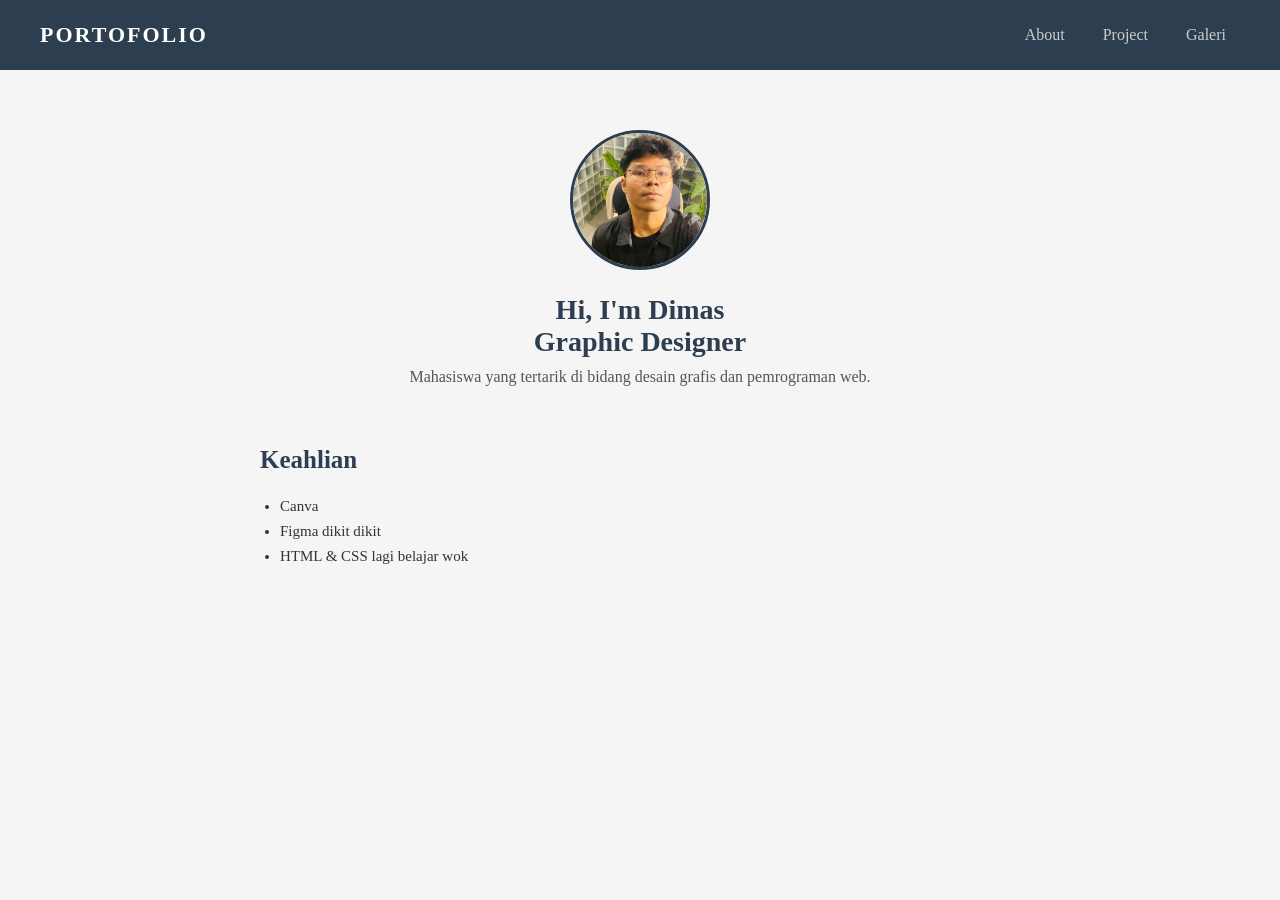
<file: index.html>
<!DOCTYPE html>
<html lang="id">
<head>
    <meta charset="UTF-8">
    <meta name="viewport" content="width=device-width, initial-scale=1.0">
    <title>Portofolio - Dimas</title>
    <link rel="stylesheet" href="style.css">
</head>
<body>

    <header class="navbar">
        <h1>PORTOFOLIO</h1>
        <ul>
            <li><a href="about.html">About</a></li>
            <li><a href="project.html">Project</a></li>
            <li><a href="gallery.html">Galeri</a></li>
        </ul>
    </header>

    <main>
        <img src="WhatsApp Image 2026-05-29 at 14.22.39 (1).jpeg" alt="Foto Profil">
        <h1>Hi, I'm Dimas<br>Graphic Designer</h1>
        <p>Mahasiswa yang tertarik di bidang desain grafis dan pemrograman web.</p>
    </main>

    <div class="skills-section">
        <h2>Keahlian</h2>
        <ul>
            <li>Canva</li>
            <li>Figma dikit dikit</li>
            <li>HTML & CSS lagi belajar wok</li>
        </ul>
    </div>

</body>
</html>
</file>
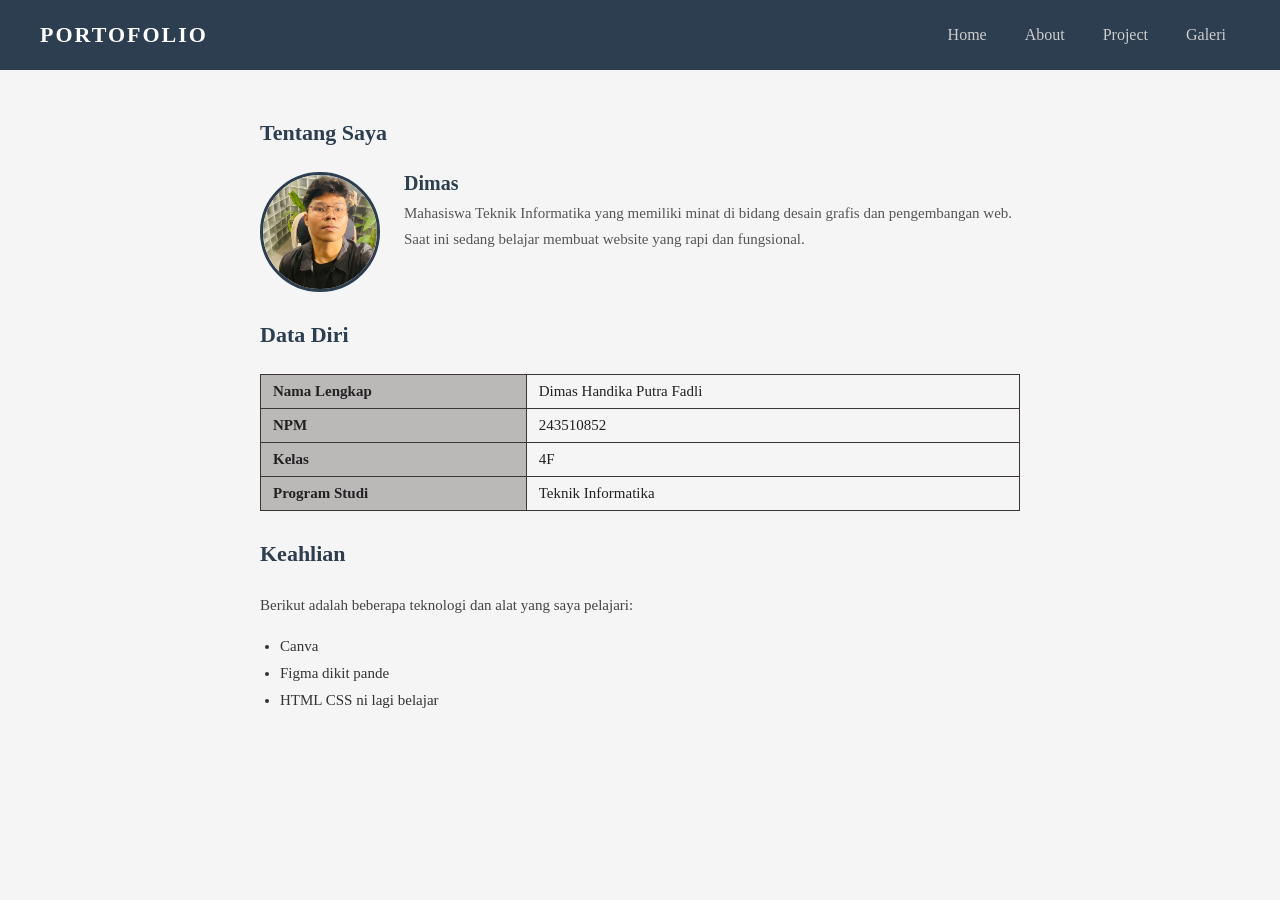
<file: about.html>
<!DOCTYPE html>
<html lang="id">
<head>
    <meta charset="UTF-8">
    <meta name="viewport" content="width=device-width, initial-scale=1.0">
    <title>About - Dimas</title>
    <link rel="stylesheet" href="style.css">
</head>
<body>

    <header class="navbar">
        <h1>PORTOFOLIO</h1>
        <ul>
            <li><a href="index.html">Home</a></li>
            <li><a href="about.html">About</a></li>
            <li><a href="project.html">Project</a></li>
            <li><a href="gallery.html">Galeri</a></li>
        </ul>
    </header>

    <div class="page-content">

        <h2>Tentang Saya</h2>

        <div class="about-profile">
            <img src="WhatsApp Image 2026-05-29 at 14.22.39 (1).jpeg" alt="Foto Profil Dimas">
            <div class="about-info">
                <h3>Dimas</h3>
                <p>Mahasiswa Teknik Informatika yang memiliki minat di bidang desain grafis dan pengembangan web. Saat ini sedang belajar membuat website yang rapi dan fungsional.</p>
            </div>
        </div>

        <h2>Data Diri</h2>
        <table class="about-detail-table">
            <tr>
                <td>Nama Lengkap</td>
                <td>Dimas Handika Putra Fadli</td>
            </tr>
            <tr>
                <td>NPM</td>
                <td>243510852</td>
            </tr>
            <tr>
                <td>Kelas</td>
                <td>4F</td>
            </tr>
            <tr>
                <td>Program Studi</td>
                <td>Teknik Informatika</td>
            </tr>
        </table>

        <h2 style="margin-top: 30px;">Keahlian</h2>
        <p>Berikut adalah beberapa teknologi dan alat yang saya pelajari:</p>
        <ul style="list-style: disc; padding-left: 20px;">
            <li style="padding: 5px 0; font-size: 15px; color: #333;">Canva</li>
            <li style="padding: 5px 0; font-size: 15px; color: #333;">Figma dikit pande</li>
            <li style="padding: 5px 0; font-size: 15px; color: #333;">HTML CSS ni lagi belajar</li>
        </ul>

    </div>

</body>
</html>
</file>
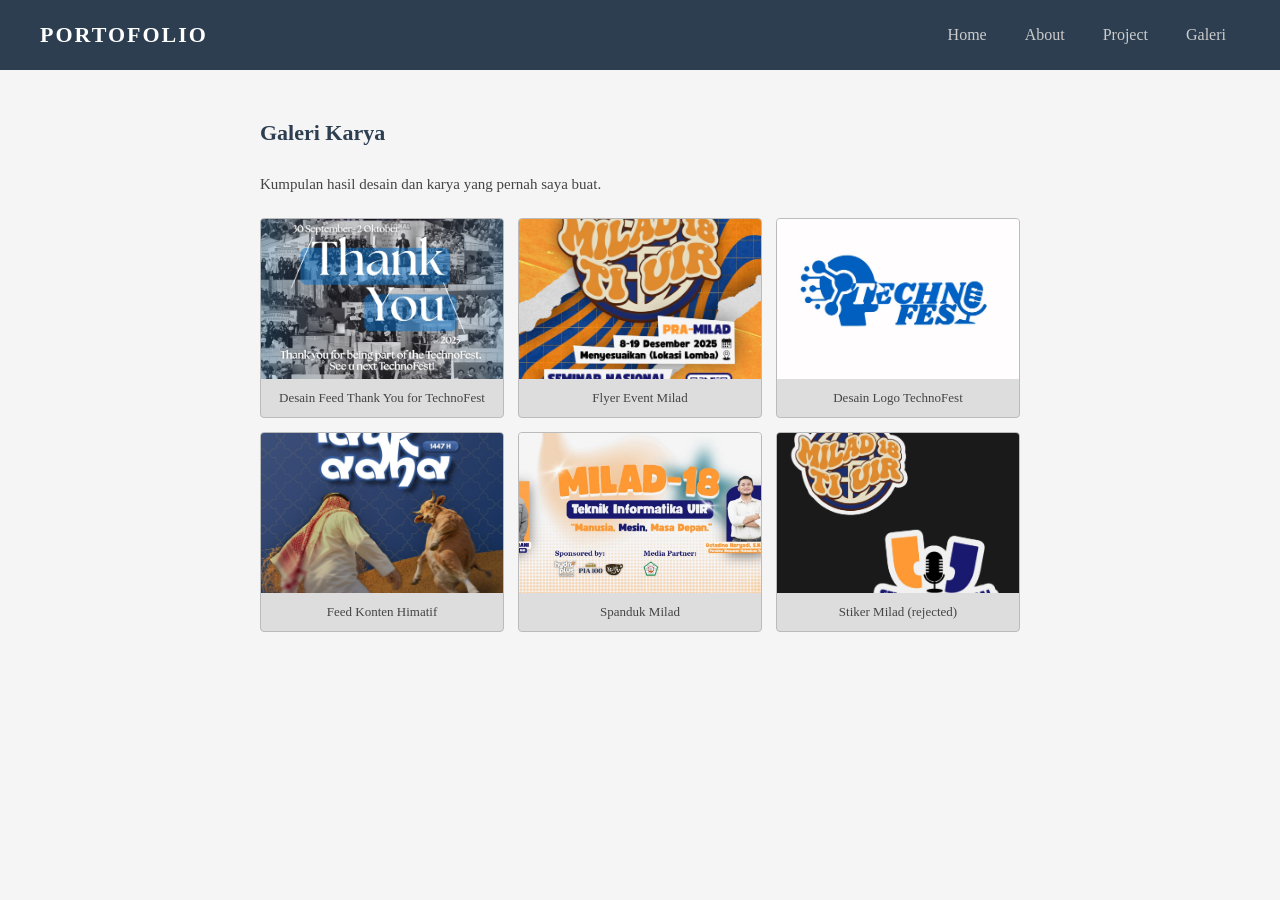
<file: gallery.html>
<!DOCTYPE html>
<html lang="id">
<head>
    <meta charset="UTF-8">
    <meta name="viewport" content="width=device-width, initial-scale=1.0">
    <title>Galeri - Dimas</title>
    <link rel="stylesheet" href="style.css">
</head>
<body>

    <header class="navbar">
        <h1>PORTOFOLIO</h1>
        <ul>
            <li><a href="index.html">Home</a></li>
            <li><a href="about.html">About</a></li>
            <li><a href="project.html">Project</a></li>
            <li><a href="gallery.html">Galeri</a></li>
        </ul>
    </header>

    <div class="page-content">

        <h2>Galeri Karya</h2>
        <p>Kumpulan hasil desain dan karya yang pernah saya buat.</p>

        <div class="gallery-grid" style="margin-top: 20px;">

            <div class="gallery-item">
                <img src="Feed ThankU Techno.jpeg" alt="Karya 1">
                <p>Desain Feed Thank You for TechnoFest</p>
            </div>

            <div class="gallery-item">
                <img src="Flyer Milad.jpeg">
                    <p>Flyer Event Milad</p>
            </div>

            <div class="gallery-item">
                <img src="Logo Techno.jpeg">
                <p>Desain Logo TechnoFest</p>
            </div>

            <div class="gallery-item">
                <img src="Feed konten himatif.jpeg">
                <p>Feed Konten Himatif</p>
            </div>

            <div class="gallery-item">
                <img src="Spanduk Milad.jpeg">
                <p>Spanduk Milad</p>
            </div>

            <div class="gallery-item">
                <img src="Stiker Milad.jpeg"> 
                <p>Stiker Milad (rejected) </p>
            </div>

        </div>

    </div>

</body>
</html>
</file>
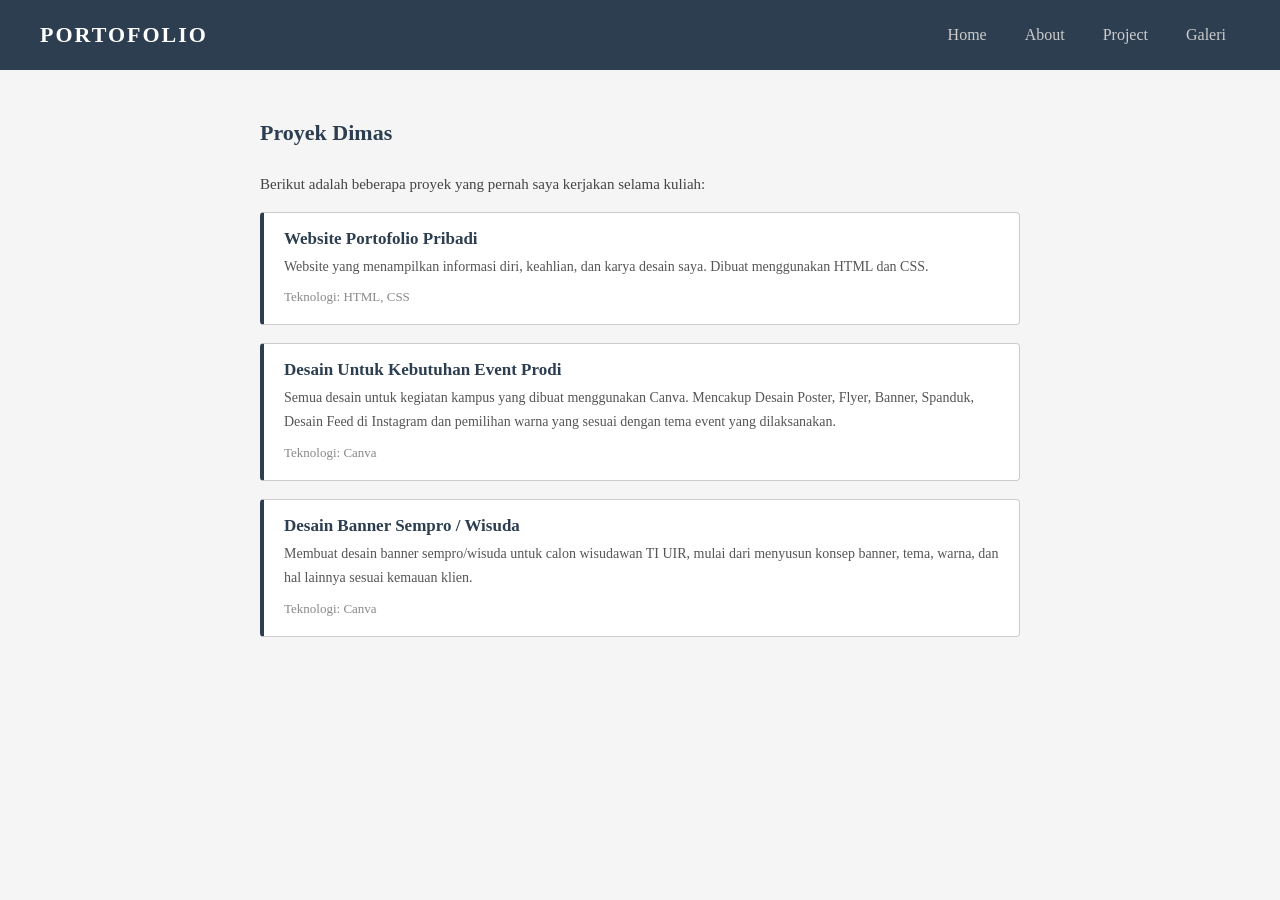
<file: project.html>
<!DOCTYPE html>
<html lang="id">
<head>
    <meta charset="UTF-8">
    <meta name="viewport" content="width=device-width, initial-scale=1.0">
    <title>Project - Dimas</title>
    <link rel="stylesheet" href="style.css">
</head>
<body>

    <header class="navbar">
        <h1>PORTOFOLIO</h1>
        <ul>
            <li><a href="index.html">Home</a></li>
            <li><a href="about.html">About</a></li>
            <li><a href="project.html">Project</a></li>
            <li><a href="gallery.html">Galeri</a></li>
        </ul>
    </header>

    <div class="page-content">

        <h2>Proyek Dimas</h2>
        <p>Berikut adalah beberapa proyek yang pernah saya kerjakan selama kuliah:</p>

        <div class="project-list">

            <div class="project-card">
                <h3>Website Portofolio Pribadi</h3>
                <p>Website yang menampilkan informasi diri, keahlian, dan karya desain saya. Dibuat menggunakan HTML dan CSS.</p>
                <p class="tech">Teknologi: HTML, CSS</p>
            </div>

            <div class="project-card">
                <h3>Desain Untuk Kebutuhan Event Prodi</h3>
                <p>Semua desain untuk kegiatan kampus yang dibuat menggunakan Canva. Mencakup Desain Poster, Flyer, Banner, Spanduk, Desain Feed di Instagram dan pemilihan warna yang sesuai dengan tema event yang dilaksanakan.</p>
                <p class="tech">Teknologi: Canva</p>
            </div>

            <div class="project-card">
                <h3>Desain Banner Sempro / Wisuda</h3>
                <p>Membuat desain banner sempro/wisuda untuk calon wisudawan TI UIR, mulai dari menyusun konsep banner, tema, warna, dan hal lainnya sesuai kemauan klien.</p>
                <p class="tech">Teknologi: Canva</p>
            </div>

        </div>

    </div>

</body>
</html>
</file>
<file: style.css>
* {
    margin: 0;
    padding: 0;
    box-sizing: border-box;
}

body {
    font-family: Lucida Handwriting, Cursive;
    background-color: #f5f5f5;
    color: #222;
    animation: fadeIn 0.5s ease-in;
}

@keyframes fadeIn {
    from { opacity: 0; }
    to   { opacity: 1; }
}

/* Bagian Navbar (Home) */
.navbar {
    background-color: #2c3e50;
    display: flex;
    justify-content: space-between;
    align-items: center;
    padding: 0 40px;
    height: 70px;
}

.navbar h1 {
    color: #fff;
    font-size: 22px;
    letter-spacing: 2px;
}

.navbar ul {
    display: flex;
    gap: 10px;
    list-style: none;
}

.navbar ul li a {
    color: #ccc;
    text-decoration: none;
    font-size: 16px;
    padding: 8px 14px;
    border-radius: 4px;
}

.navbar ul li a:hover {
    background-color: #3d5166;
    color: #fff;
}

/* Bagian Profile (Home) */
main {
    max-width: 800px;
    margin: 60px auto;
    padding: 0 20px;
    text-align: center;
}

main img {
    width: 140px;
    height: 140px;
    object-fit: cover;
    border-radius: 50%;
    border: 3px solid #2c3e50;
    margin-bottom: 20px;
}

main h1 {
    font-size: 28px;
    margin-bottom: 10px;
    color: #2c3e50;
}

main p {
    font-size: 16px;
    color: #555;
    margin-bottom: 30px;
}

/* Bagian Skill (Home) */
.skills-section {
    max-width: 800px;
    margin: 0 auto 40px;
    padding: 0 20px;
}

.skills-section h2 {
    font-size: 25px;
    margin-bottom: 14px;
    color: #2c3e50;
    padding-bottom: 6px;
}

.skills-section ul {
    list-style: disc;
    padding-left: 20px;
    margin-bottom: 16px;
}

.skills-section ul li {
    font-size: 15px;
    padding: 4px 0;
    color: #333;
}

/* PAGE SECTIONS (about, project, gallery) */
.page-content {
    max-width: 800px;
    margin: 50px auto;
    padding: 0 20px;
}

.page-content h2 {
    font-size: 22px;
    color: #2c3e50;
    padding-bottom: 6px;
    margin-bottom: 20px;
}

.page-content p {
    font-size: 15px;
    color: #444;
    line-height: 1.7;
    margin-bottom: 14px;
}

/* Bagian About */
.about-profile {
    display: flex;
    gap: 24px;
    align-items: flex-start;
    margin-bottom: 30px;
}

.about-profile img {
    width: 120px;
    height: 120px;
    border-radius: 50%;
    object-fit: cover;
    border: 3px solid #2c3e50;
}

.about-info h3 {
    font-size: 20px;
    color: #2c3e50;
    margin-bottom: 6px;
}

.about-info p {
    font-size: 15px;
    color: #555;
}

.about-detail-table {
    width: 100%;
    border-collapse: collapse;
    margin-top: 20px;
}

.about-detail-table td {
    padding: 8px 12px;
    border: 1px solid #3b3535;
    font-size: 15px;
}

.about-detail-table td:first-child {
    font-weight: bold;
    background-color: #bbb8b8;
    width: 35%;
}

/* Bagian Project */
.project-list {
    display: flex;
    flex-direction: column;
    gap: 18px;
}

.project-card {
    background-color: #fff;
    border: 1px solid #ccc;
    border-left: 4px solid #2c3e50;
    padding: 16px 20px;
    border-radius: 4px;
}

.project-card h3 {
    font-size: 17px;
    margin-bottom: 6px;
    color: #2c3e50;
}

.project-card p {
    font-size: 14px;
    color: #555;
    margin: 0;
}

.project-card .tech {
    font-size: 13px;
    color: #888;
    margin-top: 8px;
}

/* Bagian Galeri*/
.gallery-grid {
    display: grid;
    grid-template-columns: repeat(3, 1fr);
    gap: 14px;
}

.gallery-item {
    background-color: #ddd;
    border: 1px solid #bbb;
    border-radius: 4px;
    overflow: hidden;
    text-align: center;
}

.gallery-item img {
    width: 100%;
    height: 160px;
    object-fit: cover;
    display: block;
}

.gallery-item p {
    font-size: 13px;
    color: #444;
    padding: 8px;
    margin: 0;
}
</file>
